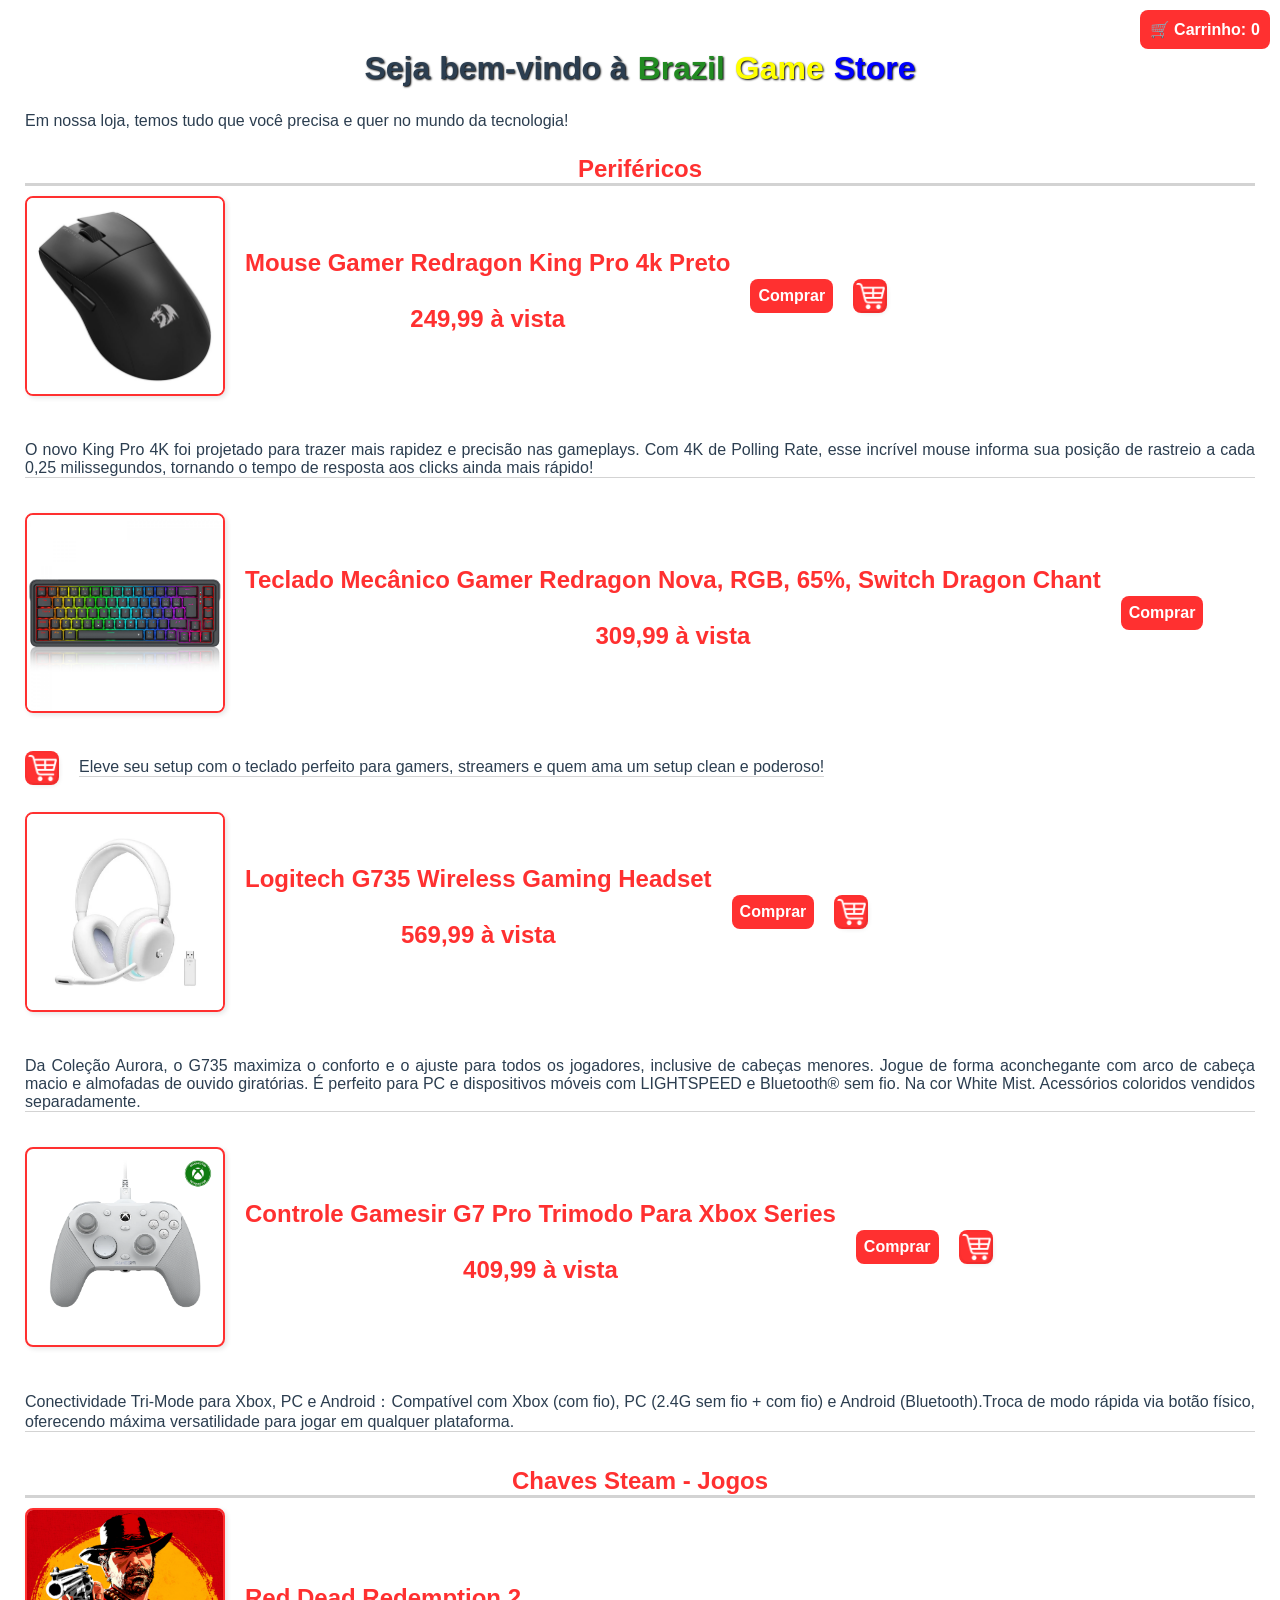
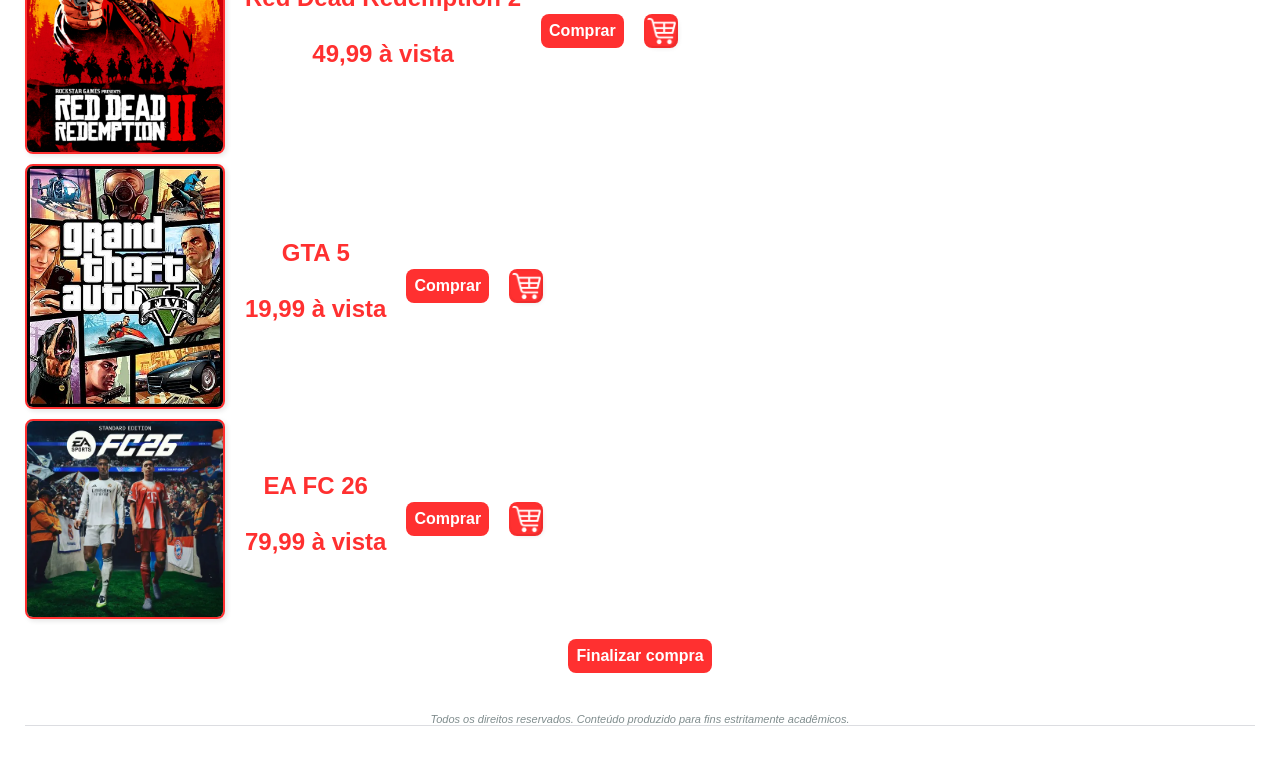
<file: pages/index.html>
<!DOCTYPE html>
<html lang="pt-br">

<head>
    <meta charset="UTF-8">
    <meta name="viewport" content="width=device-width, initial-scale=1.0">
    <title>Brazil Game Store - BGS</title>
    <link rel="stylesheet" href="../css/style.css">
</head>

<body>
    <div class="carrinho">
    🛒 Carrinho: <span id="contador">0</span>
</div>

<p id="mensagem-carrinho"></p>
    <header>
        <h1>Seja bem-vindo à</h1>
        <h1 class="bgsGreen">Brazil</h1>
        <h1 class="bgsYellow">Game</h1>
        <h1 class="bgsBlue">Store</h1>
    </header>
    <p>Em nossa loja, temos tudo que você precisa e quer no mundo da tecnologia!</p>
    <h2>Periféricos</h2>
    <section>
        <img src="../img/mouseredragon.jpg" alt="Mouse Gamer Redragon King Pro 4k Preto">
        <h2>Mouse Gamer Redragon King Pro 4k Preto<br><br>249,99 à vista</h2>
        <a class="botao" href="comprar.html">Comprar</a>
        <button onclick="adicionarAoCarrinho()" class="carrinhobtn"><img src="../img/carrinho.webp" alt="Adicionar ao Carrinho"></button>
        <p>O novo King Pro 4K foi projetado para trazer mais rapidez e precisão nas gameplays. Com 4K de Polling Rate,
            esse incrível mouse informa sua posição de rastreio a cada 0,25 milissegundos, tornando o tempo de resposta
            aos clicks ainda mais rápido!</p>
        </section>
        <section>
            <img src="../img/tecladoredragon.jpg" alt="Teclado Mecânico Gamer Redragon Nova, RGB, 65%, Switch Dragon Chant">
            <h2>Teclado Mecânico Gamer Redragon Nova, RGB, 65%, Switch Dragon Chant<br><br>309,99 à vista</h2>
            <a class="botao" href="comprar.html">Comprar</a>
            <button onclick="adicionarAoCarrinho()" class="carrinhobtn"><img src="../img/carrinho.webp" alt="Adicionar ao Carrinho"></button>
            
            <p>Eleve seu setup com o teclado perfeito para gamers, streamers e quem ama um setup clean e poderoso!</p>
        </section>
        <section>
            <img src="../img/fonelogitech.webp" alt="Logitech G735 Wireless Gaming Headset">
            <h2>Logitech G735 Wireless Gaming Headset<br><br>569,99 à vista</h2>
            <a class="botao" href="comprar.html">Comprar</a>
            <button onclick="adicionarAoCarrinho()" class="carrinhobtn"><img src="../img/carrinho.webp" alt="Adicionar ao Carrinho"></button>
            
            <p>Da Coleção Aurora, o G735 maximiza o conforto e o ajuste para todos os jogadores, inclusive de cabeças
                menores.
                Jogue de forma aconchegante com arco de cabeça macio e almofadas de ouvido giratórias. É perfeito para PC e
                dispositivos móveis com LIGHTSPEED e Bluetooth® sem fio. Na cor White Mist. Acessórios coloridos vendidos
                separadamente.</p>
            </section>
            <section>
                <img src="../img/controlegamesir.webp" alt="Controle Gamesir G7 Pro Trimodo Para Xbox Series">
                <h2>Controle Gamesir G7 Pro Trimodo Para Xbox Series<br><br>409,99 à vista</h2>
                <a class="botao" href="comprar.html">Comprar</a>
                <button onclick="adicionarAoCarrinho()" class="carrinhobtn"><img src="../img/carrinho.webp" alt="Adicionar ao Carrinho"></button>
        <p>Conectividade Tri-Mode para Xbox, PC e Android：Compatível com Xbox (com fio), PC (2.4G sem fio + com fio) e
            Android (Bluetooth).Troca de modo rápida via botão físico, oferecendo máxima versatilidade para jogar em
            qualquer plataforma.</p>
    </section>
    <h2>Chaves Steam - Jogos</h2>
    <section>
        <img src="../img/rdr2.png" alt="Red Dead Redemption 2">
        <h2>Red Dead Redemption 2<br><br>49,99 à vista</h2>
        <a class="botao" href="comprar.html">Comprar</a>
            <button onclick="adicionarAoCarrinho()" class="carrinhobtn"><img src="../img/carrinho.webp" alt="Adicionar ao Carrinho"></button>

    </section>
    <section>
        <img src="../img/gtaV.jpg" alt="GTA 5">
        <h2>GTA 5<br><br>19,99 à vista</h2>
        <a class="botao" href="comprar.html">Comprar</a>
            <button onclick="adicionarAoCarrinho()" class="carrinhobtn"><img src="../img/carrinho.webp" alt="Adicionar ao Carrinho"></button>
    </section>
    <section>
        <img src="../img/eafc26.webp" alt="EA FC 26">
        <h2>EA FC 26<br><br>79,99 à vista</h2>
        <a class="botao" href="comprar.html">Comprar</a>
            <button onclick="adicionarAoCarrinho()" class="carrinhobtn"><img src="../img/carrinho.webp" alt="Adicionar ao Carrinho"></button>
    </section>
    <section class="finalIndex">
        <a class="botao" href="comprar.html">Finalizar compra</a>
    </section>
    <p class="notaRodape">Todos os direitos reservados. Conteúdo produzido para fins estritamente acadêmicos.</p>

    <script src="../js/carrinho.js"></script>
</body>

</html>
</file>
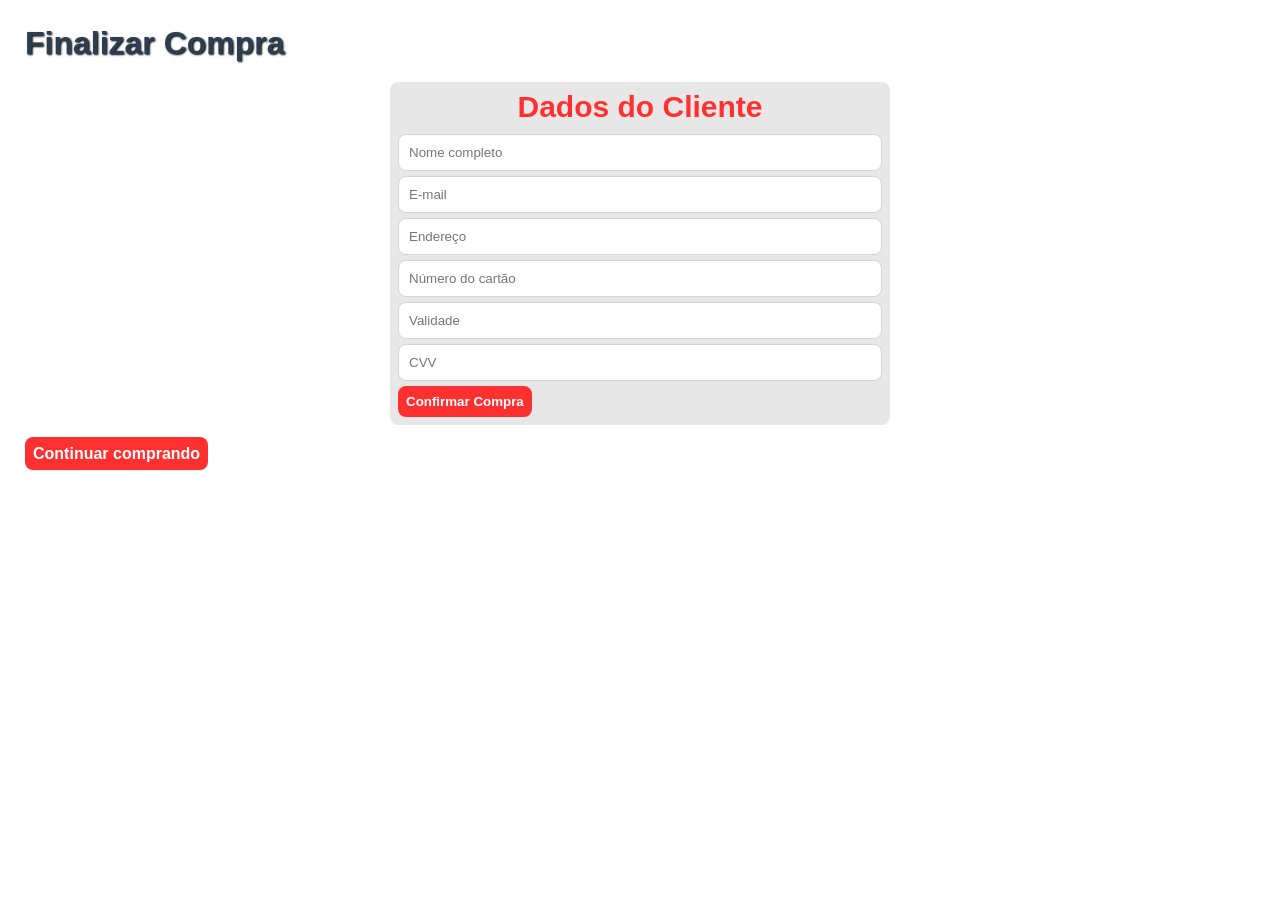
<file: pages/comprar.html>
<!DOCTYPE html>
<html lang="pt-br">
<head>
    <meta charset="UTF-8">
    <meta name="viewport" content="width=device-width, initial-scale=1.0">
    <title>Comprando - BGS</title>
    <link rel="stylesheet" href="../css/style.css">
</head>
<body>
    <h1 style="text-align: left;">Finalizar Compra</h1>
    <form>
            <h2>Dados do Cliente</h2>
            <input type="text" maxlength="50" placeholder="Nome completo" required>
            <input type="email" placeholder="E-mail" required>
            <input type="text" placeholder="Endereço" required>
            <input type="text" placeholder="Número do cartão" required>
            <input type="text" placeholder="Validade" required>
            <input type="text" placeholder="CVV" required>
            <button type="submit" class="botao"> Confirmar Compra </button>
        </form>
        <a href="index.html" class="botao">Continuar comprando</a>
</body>
</html>
</file>
<file: css/style.css>
* {
    margin: 0;
    padding: 0;
    box-sizing: border-box;
}

:root {
    --corRED: rgb(255, 48, 48);
    --corTitulos: #2c3e50;
    --corHoverRED: rgb(200, 48, 48);
    --corTextos: #2c3e50;
    --corFundoCaixas: lightgray;
    --corBGSg: forestgreen;
    --corBGSy: yellow;
    --corBGSb: blue;

    --borda: 8px;
}

body {
    padding: 25px;
    font-family: 'Trebuchet MS', 'Lucida Sans Unicode', 'Lucida Grande', 'Lucida Sans', Arial, sans-serif;
    background-color: rgb(255, 255, 255);
    color: var(--corTextos);
}

h1 {
    text-align: center;
    color: var(--corTitulos);
    font-weight: 800;
    text-shadow: 1px 1px 2px rgb(0, 0, 0);
}

h2 {
    text-align: center;
    color: var(--corRED);
    border-bottom: 3px solid lightgray;
    font-weight: 600;
    margin-bottom: 10px;
}

p {
    text-align: justify;
    margin: 25px 0;
    font-size: 16px;
}

header {
    display: flex;
    gap: 10px;
    justify-content: center;
    text-wrap: wrap;
}

section {
    display: flex;
    gap: 20px;
    flex-wrap: wrap;
    justify-content: justify;
    align-items: center;
    margin-bottom: 10px;
}

section img {
    width: 200px;
    object-fit: cover;
    border-radius: var(--borda);
    border: 2px solid var(--corRED);
    box-shadow: 2px 2px 5px rgba(0, 0, 0, 0.1);
}

section h2 {
    border: none;
}

section p {
    border-bottom: 1px solid lightgray;
}

.bgsGreen {
    color: var(--corBGSg);
}

.bgsYellow {
    color: var(--corBGSy);
}

.bgsBlue {
    color: var(--corBGSb);
}

.botao {
    background-color: var(--corRED);
    color: white;
    padding: 8px;
    border-radius: var(--borda);
    text-decoration: none;
    font-weight: bold;
    border: none;
}

.botao:active {
    background-color: var(--corHoverRED);
}

.botao img {
    width: 16px;
    height: 16px;
    padding: 0;
    border: none;
    border-radius: 0px;
}

.carrinhobtn {
    display: flex;
    justify-content: center;
    align-items: center;
    border: none;
    background-color: var(--corRED);
    padding: 2px;
    border-radius: var(--borda);
    cursor: pointer;
}

.carrinhobtn:active {
    background-color: var(--corHoverRED);
}
.carrinhobtn img {
    width: 30px;
    border: none;
    position: center;
}

.notaRodape {
    font-size: 11px;
    color: #7f8c8d;
    text-align: center;
    font-style: italic;
    margin-top: 40px;
    border-bottom: 1px solid #dcdde1;
}

.finalIndex {
    display: flex;
    justify-content: center;
    align-items: center;
    gap: 10px;
    margin-top: 20px;
}

form {
    display: block;
    margin: 20px auto;
    width: 100%;
    max-width: 500px;
    border-radius: var(--borda);
    background-color: rgb(231, 231, 231);
    padding: 8px;
}

form h2 {
    border: none;
    font-size: 30px;
}

form input {
    width: 100%;
    padding: 10px;
    border-radius: var(--borda);
    border: 1px solid lightgray;
    margin-bottom: 5px;
}

.carrinho {
    position: fixed;
    top: 10px;
    right: 10px;
    background-color: var(--corRED);
    color: white;
    padding: 10px;
    border-radius: var(--borda);
    font-weight: bold;
    display: flex;
    align-items: center;
    gap: 5px;
}
</file>
